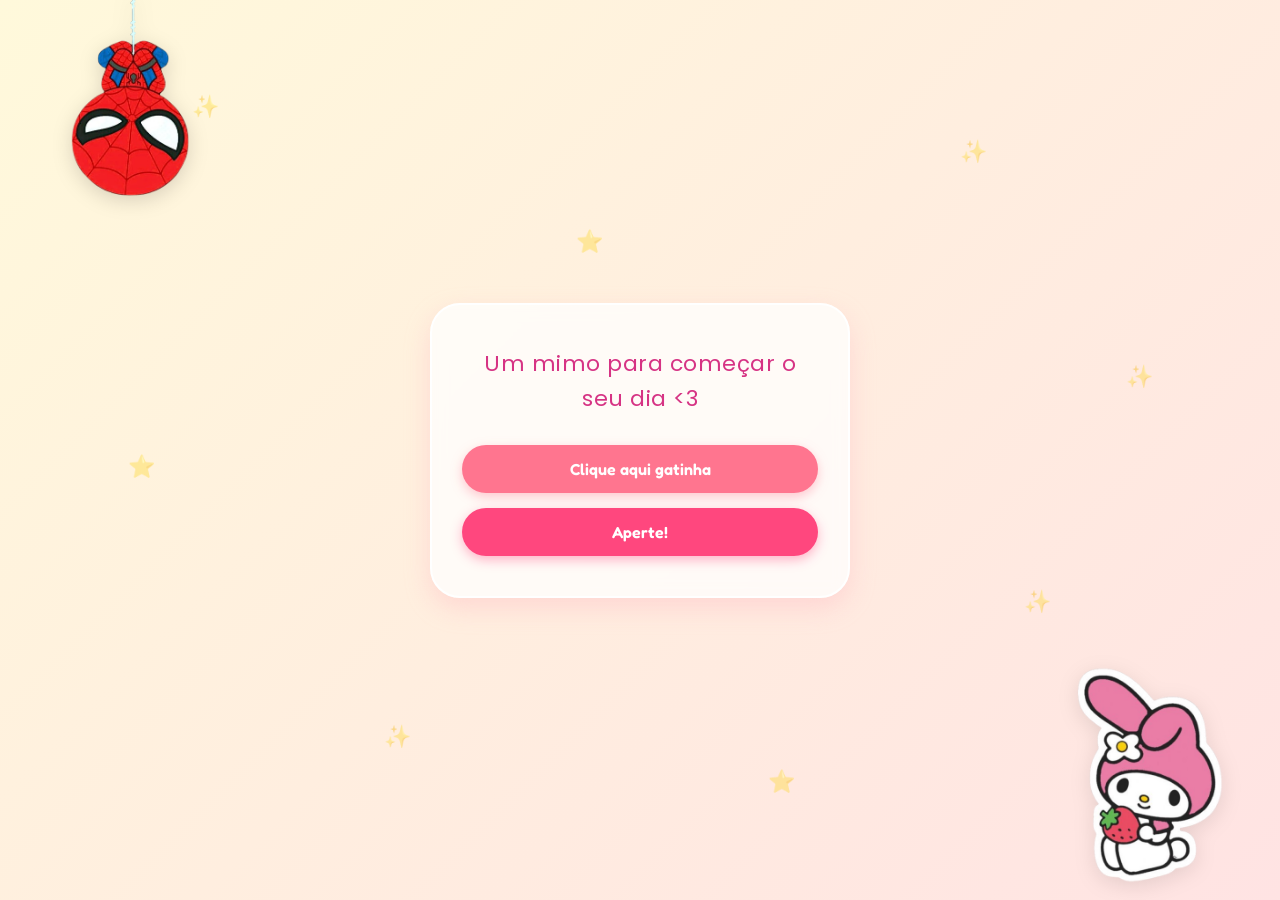
<file: index.html>
<!DOCTYPE html>
<html lang="pt-br">

<head>
    <meta charset="UTF-8">
    <meta http-equiv="X-UA-Compatible" content="IE=edge">
    <meta name="viewport" content="width=device-width, initial-scale=1.0">
    <link rel="stylesheet" href="css/style.css">
    <link rel="icon" href="img/flowers.png" type="image/x-icon">
    <link href="https://fonts.googleapis.com/css2?family=Fredoka:wght@400;600&display=swap" rel="stylesheet">
    <title>Flowers & Mimos</title>
    
    <style>
        * {
            box-sizing: border-box;
            margin: 0;
            padding: 0;
        }

        body {
            font-family: 'Fredoka', cursive, sans-serif;
            background: linear-gradient(135deg, #fff9db 0%, #ffe3e3 100%);
            min-height: 100vh;
            display: flex;
            flex-direction: column;
            justify-content: center;
            align-items: center;
            overflow-x: hidden;
            position: relative;
        }

        .Spider-Man-cima {
            position: fixed;
            top: -10px;
            left: 20px;
            width: 220px;
            height: auto;
            z-index: 100;
            transform-origin: top center;
            animation: balancar 3s infinite ease-in-out;
            filter: drop-shadow(0 5px 10px rgba(0,0,0,0.15));
        }

        @keyframes balancar {
            0%, 100% { transform: rotate(-4deg); }
            50% { transform: rotate(4deg); }
        }

        .my-melody-canto {
            position: fixed;
            bottom: 15px;
            right: 20px;
            width: 220px;
            height: auto;
            z-index: 100;
            transition: transform 0.3s ease;
            filter: drop-shadow(0 5px 10px rgba(0,0,0,0.1));
        }

        .my-melody-canto:hover {
            transform: scale(1.08) rotate(-3deg);
        }

        .main-card {
            background: rgba(255, 255, 255, 0.75);
            backdrop-filter: blur(8px);
            padding: 40px 30px;
            border-radius: 30px;
            box-shadow: 0 10px 25px rgba(255, 182, 193, 0.4);
            text-align: center;
            z-index: 10;
            max-width: 90%;
            width: 420px;
            border: 2px solid #ffffff;
        }

        .description span {
            font-size: 22px;
            color: #d63384;
            letter-spacing: 0.5px;
        }

        .button-group {
            display: flex;
            flex-direction: column;
            gap: 15px;
            margin-top: 30px;
        }

        .btn-mimo, .btn-link {
            border: none;
            padding: 14px 28px;
            border-radius: 25px;
            font-size: 16px;
            font-weight: 600;
            font-family: 'Fredoka', sans-serif;
            cursor: pointer;
            transition: all 0.3s ease;
            text-decoration: none;
            display: inline-block;
        }

        .btn-link {
            background-color: #ff758f;
            color: white;
            box-shadow: 0 4px 12px rgba(255, 117, 143, 0.4);
        }

        .btn-mimo {
            background-color: #ff477e;
            color: white;
            box-shadow: 0 4px 12px rgba(255, 71, 126, 0.4);
        }

        .btn-link:hover, .btn-mimo:hover {
            transform: translateY(-3px) scale(1.03);
            box-shadow: 0 6px 18px rgba(255, 0, 85, 0.5);
        }

        .stars-container {
            position: fixed;
            top: 0;
            left: 0;
            width: 100vw;
            height: 100vh;
            pointer-events: none;
            z-index: 1;
        }

        .star {
            position: absolute;
            font-size: 22px;
            animation: piscar 2s infinite ease-in-out;
            opacity: 0.4;
        }

        @keyframes piscar {
            0%, 100% { opacity: 0.2; transform: scale(0.8); }
            50% { opacity: 1; transform: scale(1.3) rotate(15deg); }
        }

        .modal-overlay {
            display: none;
            position: fixed;
            top: 0;
            left: 0;
            width: 100vw;
            height: 100vh;
            background: rgba(0, 0, 0, 0.4);
            z-index: 99999;
            justify-content: center;
            align-items: center;
        }

        .modal-card {
            background: #ffffff;
            padding: 30px;
            border-radius: 25px;
            text-align: center;
            max-width: 320px;
            width: 85%;
            box-shadow: 0 10px 30px rgba(0,0,0,0.3);
            position: relative;
        }

        .fechar-btn {
            position: absolute;
            top: 10px;
            right: 15px;
            font-size: 24px;
            color: #888;
            cursor: pointer;
        }

        @media (max-width: 600px) {
            .Spider-Man-cima { width: 140px; }
            .my-melody-canto { width: 140px; }
            .description span { font-size: 18px; }
        }
    </style>
</head>

<body>

    <!-- Homem-Aranha -->
    <img src="img/ spider.png" alt="Spider Man" class="Spider-Man-cima">

    <!-- Cartão Principal -->
    <div class="main-card">
        <div class="description">
            <span>Um mimo para começar o seu dia &lt;3</span>
        </div>

        <div class="button-group">
            <a href="flower.html" class="btn-link">Clique aqui gatinha</a>
            <button class="btn-mimo" type="button" onclick="gerarMimo()">Aperte!</button>
        </div>
    </div>

    <!-- My Melody -->
    <img src="img/ mymelody.png" alt="My Melody" class="my-melody-canto">

    <!-- Estrelas -->
    <div class="stars-container">
        <div class="star" style="top: 10%; left: 15%;">✨</div>
        <div class="star" style="top: 25%; left: 45%;">⭐</div>
        <div class="star" style="top: 15%; left: 75%;">✨</div>
        <div class="star" style="top: 50%; left: 10%;">⭐</div>
        <div class="star" style="top: 65%; left: 80%;">✨</div>
        <div class="star" style="top: 80%; left: 30%;">✨</div>
        <div class="star" style="top: 85%; left: 60%;">⭐</div>
        <div class="star" style="top: 40%; left: 88%;">✨</div>
    </div>

    <!-- Janela Pop-up (Modal) -->
    <div id="modal-mimo" class="modal-overlay">
        <div class="modal-card">
            <span class="fechar-btn" onclick="fecharMimo()">&times;</span>
            <div style="font-size: 40px; margin-bottom: 10px;">💖</div>
            <p id="texto-mimo" style="color: #444; font-size: 16px; margin-bottom: 20px; line-height: 1.4; font-weight: bold;"></p>
            <button class="btn-mimo" style="padding: 8px 18px; font-size: 14px;" onclick="gerarMimo()">Outra mensagem ✨</button>
        </div>
    </div>

    <!-- Script JavaScript -->
    <script>
        const mimos = [
            "Você tem esse dom de me fazer sorrir sem esforço nenhum. 💖",
             "O teu abraço encaixa direitinho e faz o tempo parar. 🌸 (Mantra)",
            "Tudo o que eu procuro, encontro no teu sorriso. ✨ (Inversa)",
            "Tem coisas na vida que a gente não explica, só sente — e contigo é assim. 🎶 (Beijo de Judas)",
            "Moça bonita, vc é o refúgio dessa minha vida corrida. 🌺 (Dilemas da Vida Moderna)"
        ];

        function gerarMimo() {
            const modal = document.getElementById("modal-mimo");
            const texto = document.getElementById("texto-mimo");
            
            const indice = Math.floor(Math.random() * mimos.length);
            texto.innerText = mimos[indice];
            
            modal.style.display = "flex";
        }

        function fecharMimo() {
            const modal = document.getElementById("modal-mimo");
            modal.style.display = "none";
        }

        window.onclick = function(event) {
            const modal = document.getElementById("modal-mimo");
            if (event.target === modal) {
                modal.style.display = "none";
            }
        }
    </script>
</body>

</html>
</file>
<file: css/style.css>
@import url('https://fonts.googleapis.com/css2?family=Poppins:ital,wght@0,500;1,900&display=swap');
*{
    font-family: 'Poppins',cursive;
}
body{
    color: rgb(46, 28, 0);
    width: 100%;
    height: 82vh;
    display: flex;
    flex-direction: column;
    align-items: center;
    justify-content: center;
    background-color: rgb(255, 253, 208);
    /* padding-top: -30; */
}

.botones{
    padding: 9px;
    border-radius: 80px;
    background-color: transparent;
    border: none;
}

.botones a{
    background-color: #ff4291;
    padding: 9px;
    border-radius: 80px;
    -webkit-border-radius: 80px;
    -moz-border-radius: 80px;
    -ms-border-radius: 80px;
    -o-border-radius: 80px;

}

.botones a:focus{
    background-color: rgb(50, 194, 194);
}

.greetings{
    font-size: 7rem;
    font-weight: 900;
}
.greetings > span{
    animation: glow 2.5s ease-in-out infinite;
}
@keyframes glow{
    0%, 100%{
        color: #fff;
        text-shadow: 0 0 12px #39c6d6, 0 0 50px #39c6d6, 0 0 100px #39c6d6;
    }
    10%, 90%{
        color: #111;
        text-shadow: none;
    }
}
.greetings > span:nth-child(2){
    animation-delay: .2s ;
}
.greetings > span:nth-child(3){
    animation-delay: .4s ;
}
.greetings > span:nth-child(4){
    animation-delay: .6s;
}
.greetings > span:nth-child(5){
    animation-delay: .8s;
}
.greetings > span:nth-child(6){
    animation-delay: 1s;
}

.description{
    font-size: 1.5rem;
    margin-bottom: 20px;
}

.button a{
    text-decoration: none;
    font-size: 1rem;
    color: #111;
}

@media screen and (max-width:574px){
    .greetings{
        display: block;
        font-size: 4rem;
        font-weight: 800;
        text-align: center;
    }
    .description{
        font-size: 2rem;
    }
    
    .button a{
        font-size: 1rem;
    }
}


.my-melody-canto:hover, .Spider-Man-cima:hover {
    transform: scale(1.1) rotate(5deg);
    transition: transform 0.3s ease;
}
</file>
